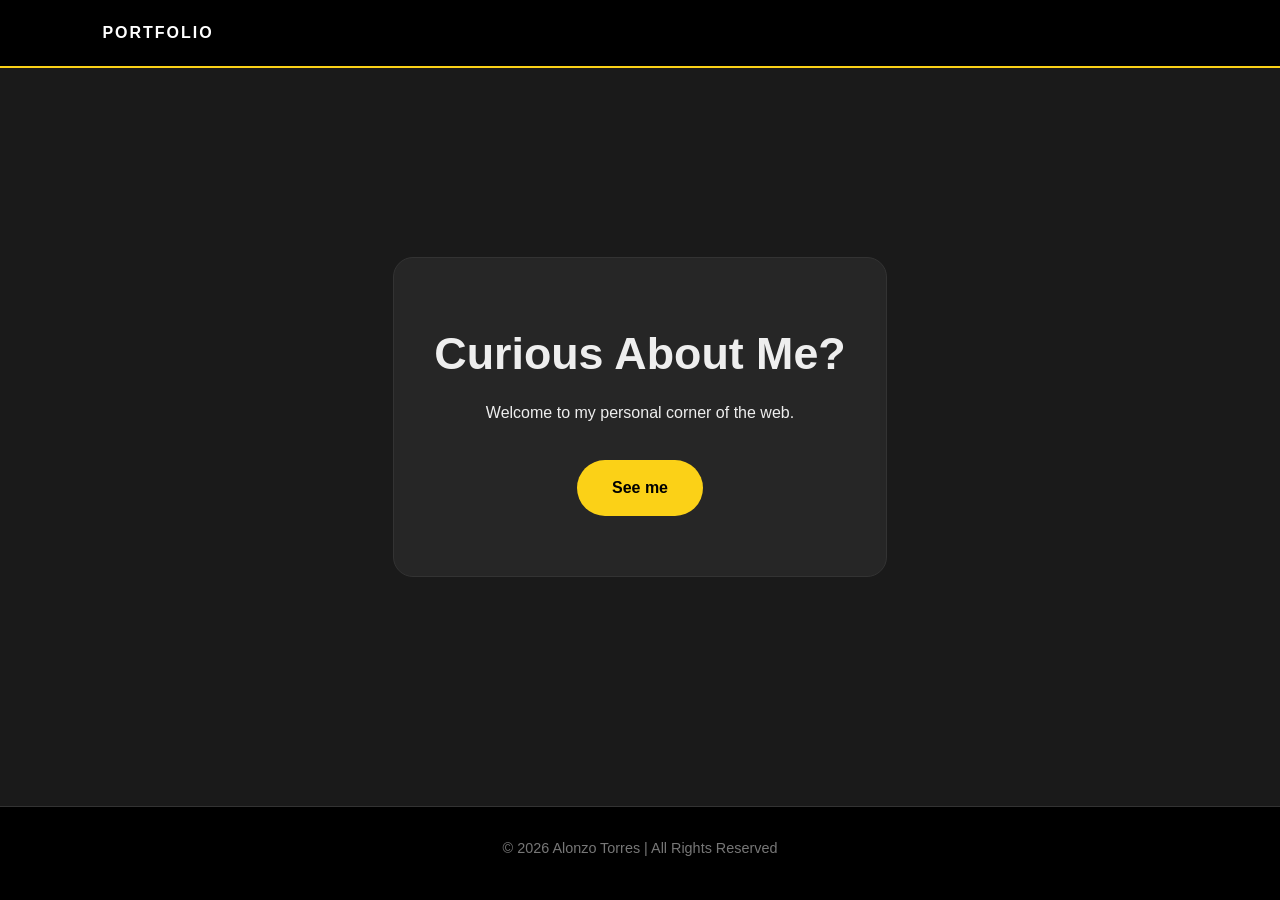
<file: index.html>
<!DOCTYPE html>
<html lang="en">
<head>
    <meta charset="UTF-8">
    <meta name="viewport" content="width=device-width, initial-scale=1.0">
    <title>Alonzo Torres | Home</title>
    <link rel="stylesheet" href="style.css">
</head>
<body>

    <header>
        <div class="logo-text">PORTFOLIO</div>
    </header>

    <main class="home-container">
        <section class="welcome-box">
            <h1>Curious About Me?</h1>
            <p>Welcome to my personal corner of the web.</p>
            <a href="about.html" class="btn-main">See me</a>
        </section>
    </main>

    <footer>
        <p>© 2026 Alonzo Torres | All Rights Reserved</p>
    </footer>

</body>
</html>
</file>
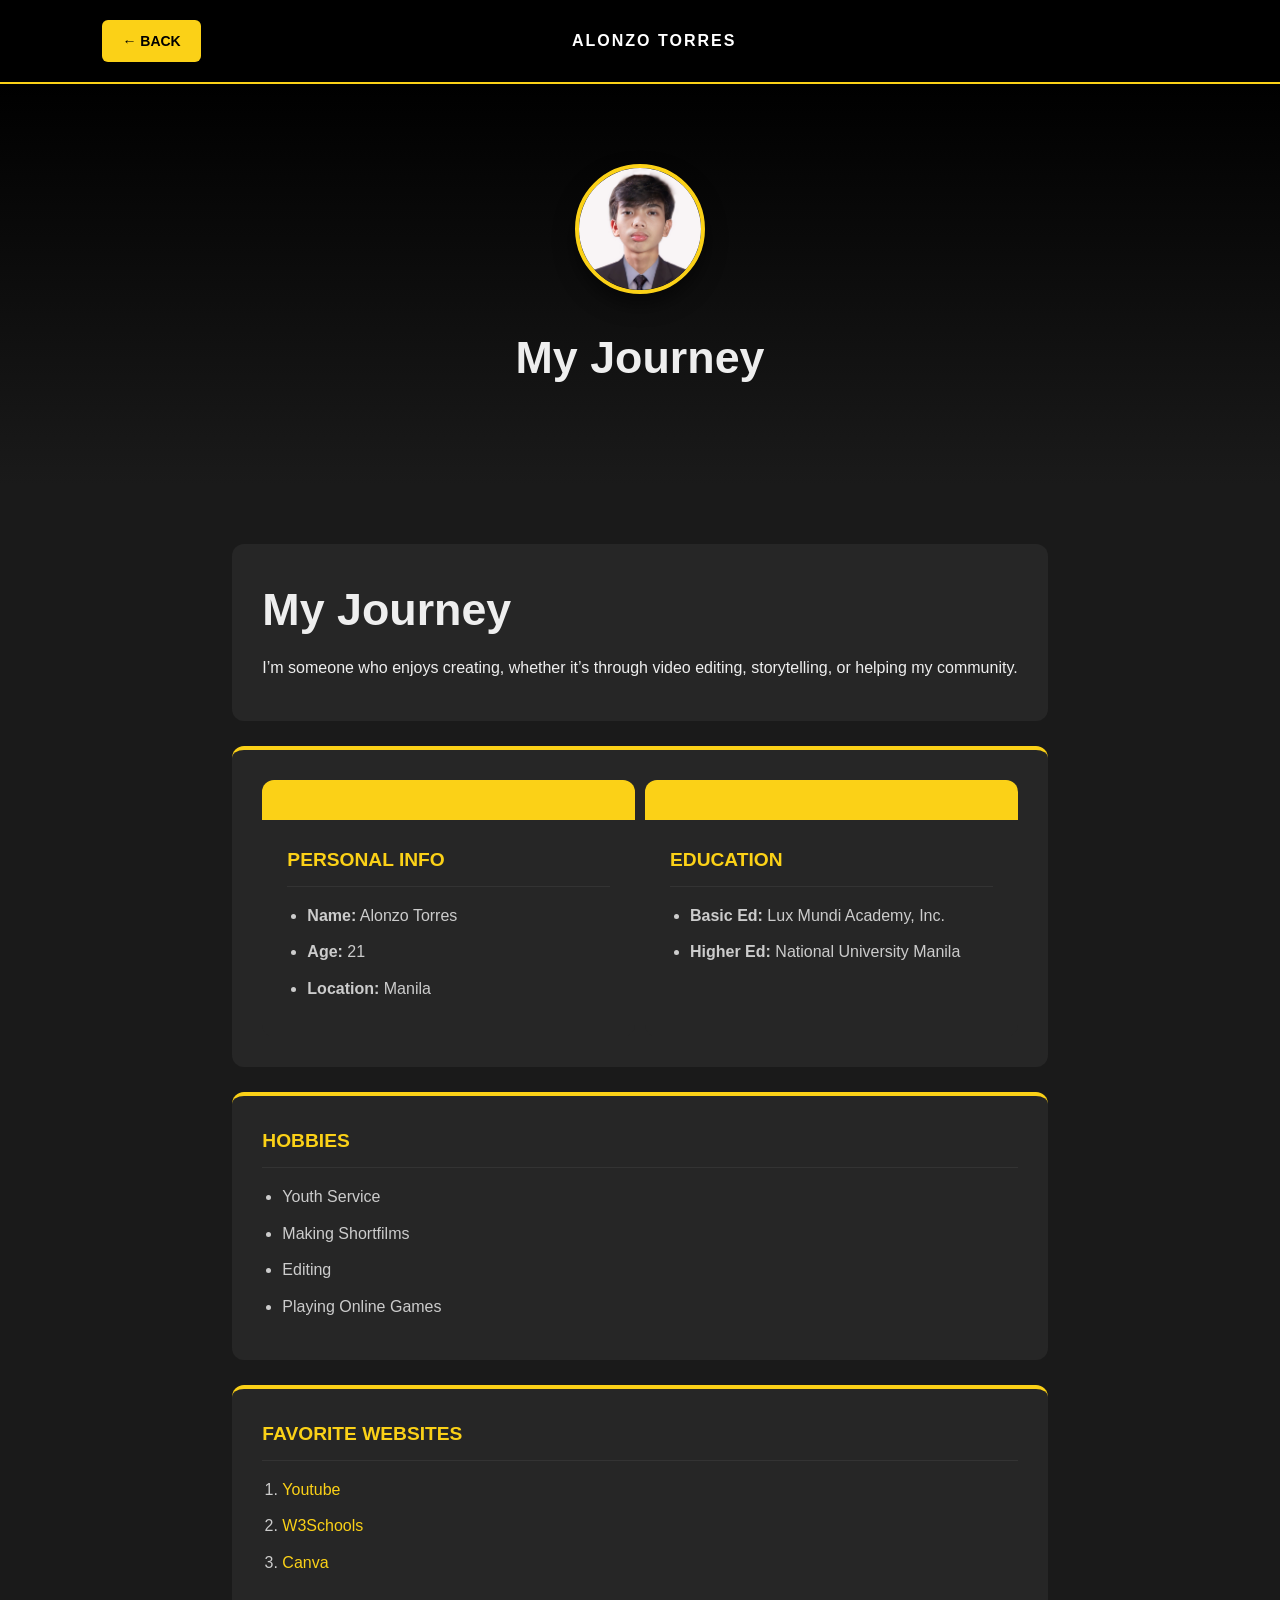
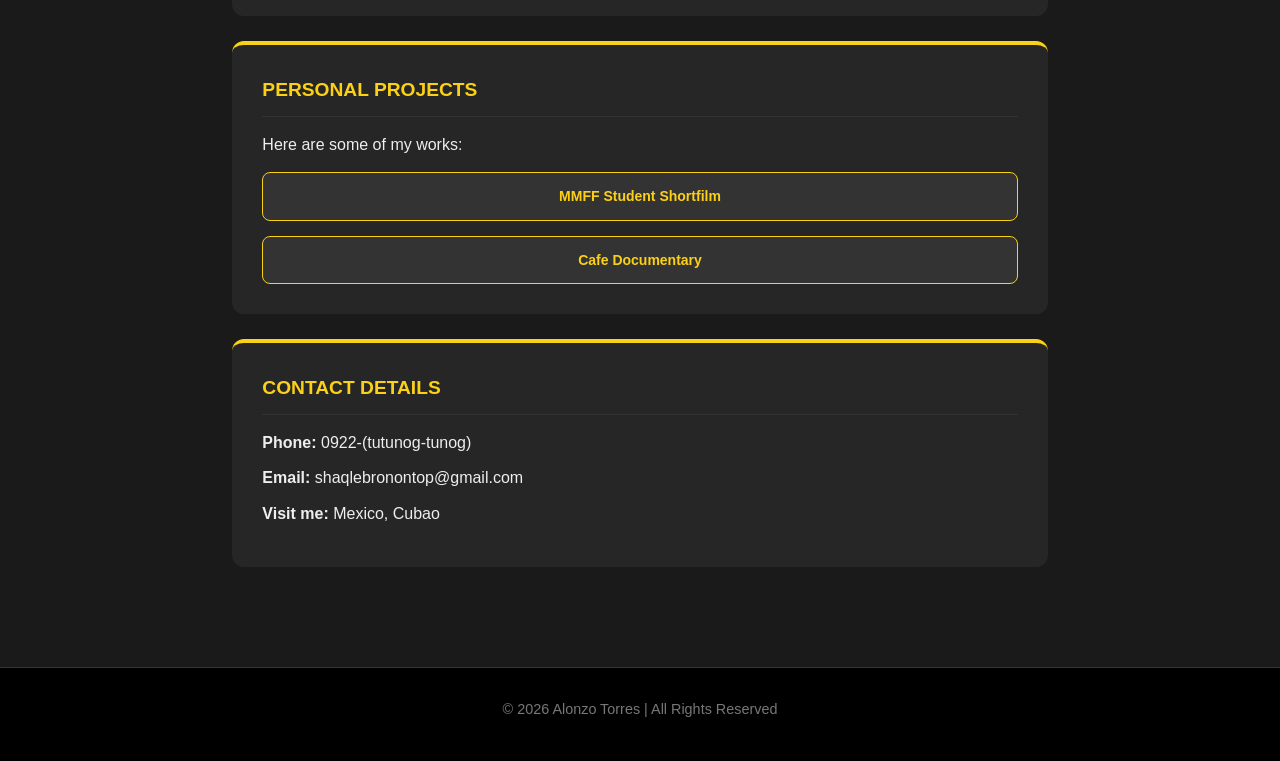
<file: about.html>
<!DOCTYPE html>
<html lang="en">
<head>
    <meta charset="UTF-8">
    <meta name="viewport" content="width=device-width, initial-scale=1.0">
    <title>About Me | Alonzo Torres</title>
    <link rel="stylesheet" href="style.css">
</head>
<body>

    <header>
        <nav>
            <a href="index.html" class="nav-back">← BACK</a>
        </nav>
        <div class="logo-text">ALONZO TORRES</div>
        <div style="width: 70px;"></div>
    </header>

    <div class="hero-section">
        <img src="myphoto.jpg" 
             alt="Profile Photo" class="profile-img" width="130" height="130">
        <h1>My Journey</h1>
    </div>

    <main>

    <section class="intro-section">
        <div class="intro-right">
            <h1>My Journey</h1>
            <p>I’m someone who enjoys creating, whether it’s through video editing, storytelling, or helping my community.</p>
        </div>
    </section>

    <section class="info-grid">
        <div class="info-card">
            <h2>Personal Info</h2>
            <ul>
                <li><strong>Name:</strong> Alonzo Torres</li>
                <li><strong>Age:</strong> 21</li>
                <li><strong>Location:</strong> Manila</li>
            </ul>
        </div>

        <div class="info-card">
            <h2>Education</h2>
            <ul>
                <li><strong>Basic Ed:</strong> Lux Mundi Academy, Inc.</li>
                <li><strong>Higher Ed:</strong> National University Manila</li>
            </ul>
        </div>
    </section>


    <section>
        <h2>Hobbies</h2>
        <ul>
            <li>Youth Service</li>
            <li>Making Shortfilms</li>
            <li>Editing</li>
            <li>Playing Online Games</li>
        </ul>
    </section>

    <section>
        <h2>Favorite Websites</h2>
        <ol>
            <li><a href="https://www.youtube.com" target="_blank" class="site-link">Youtube</a></li>
            <li><a href="https://www.w3schools.com" target="_blank" class="site-link">W3Schools</a></li>
            <li><a href="https://www.canva.com" target="_blank" class="site-link">Canva</a></li>
        </ol>
    </section>

    <section>
        <h2>Personal Projects</h2>
        <p>Here are some of my works:</p>
        <div class="project-links">
            <a href="https://www.youtube.com/watch?v=ZGG1IA83WnM" target="_blank" class="project-btn">MMFF Student Shortfilm</a>
            <a href="https://www.youtube.com/watch?v=-dwVZhhPwG0&t=53s" target="_blank" class="project-btn">Cafe Documentary</a>
        </div>
    </section>

    <section>
        <h2>Contact Details</h2>
        <p><strong>Phone:</strong> 0922-(tutunog-tunog)</p>
        <p><strong>Email:</strong> shaqlebronontop@gmail.com</p>
        <p><strong>Visit me:</strong> Mexico, Cubao</p>
    </section>

</main>

    <footer>
        <p>© 2026 Alonzo Torres | All Rights Reserved</p>
    </footer>

</body>
</html>
</file>
<file: style.css>
/* PART 1: PRE-LAB ANALYSIS

1. Which sections are crowded?
- The main content area looked crowded because all sections were placed in a grid, making everything feel compressed.
- The welcome box on the home page also felt tight due to limited spacing inside.

2. Which elements lack spacing?
- The header elements (logo and navigation) were too close to each other.
- Text inside sections like headings, lists, and paragraphs needed better spacing.
- Sections did not have enough margin between each other, making them look connected.

3. What layout problems do you see?
- The layout was too uniform (all boxes same size), which made it less visually interesting.
- There was no clear separation between important sections.
- Box model properties like margin and padding were not fully optimized.
- Typography spacing (line height and text spacing) needed improvement for better readability.

*/
* {
    margin: 0;
    padding: 0;
    box-sizing: border-box;
}

body {
    background-color: #1a1a1a;
    font-family: 'Segoe UI', Tahoma, Geneva, Verdana, sans-serif;
    color: #eeeeee;
    display: flex;
    flex-direction: column;
    min-height: 100vh;
    line-height: 1.6;
}

header {
    background-color: #000000;
    padding: 20px 8%;
    display: flex;
    justify-content: space-between;
    align-items: center;
    border-bottom: 2px solid #fbd117;
    position: sticky;
    top: 0;
    z-index: 1000;
}
nav {
    display: flex;
    gap: 15px;
}

nav a {
    text-decoration: none;
    font-weight: bold;
    transition: 0.3s;
}

.nav-back {
    background: #fbd117;
    color: #000;
    padding: 10px 20px;
    border-radius: 6px;
    font-size: 14px;
}

.nav-back:hover {
    background: #ffffff;
}

.logo-text {
    color: #fff;
    letter-spacing: 2px;
    font-weight: 800;
}

.hero-section {
    text-align: center;
    padding: 80px 20px;
    background: linear-gradient(180deg, #000000 0%, #1a1a1a 100%);
}

.profile-img {
    border-radius: 50%;
    border: 4px solid #fbd117;
    margin-bottom: 20px;
    box-shadow: 0 10px 20px rgba(0,0,0,0.5);
}
h1 {
    font-size: 2.8rem;
    margin-bottom: 10px;
}

h2 {
    color: #fbd117;
    font-size: 1.2rem;
    text-transform: uppercase;
    margin-bottom: 15px;
    border-bottom: 1px solid #333;
    padding-bottom: 10px;
}

main {
    max-width: 1100px;
    margin: 40px auto;
    padding: 20px;
    display: grid;
    grid-template-columns: repeat(auto-fit, minmax(300px, 1fr));
    gap: 30px;
    flex: 1;
}

section {
    background: #262626;
    padding: 30px;
    border-radius: 12px;
    border-top: 4px solid #fbd117;
    transition: transform 0.3s ease;
}

section:hover {
    transform: translateY(-6px);
    background: #2d2d2d;
}

p {
    margin-bottom: 10px;
}

ul, ol {
    padding-left: 20px;
    margin-top: 10px;
    line-height: 1.8;
}

li {
    margin-bottom: 8px;
    color: #cccccc;
}

a.site-link {
    color: #fbd117;
    text-decoration: none;
}

a.site-link:hover {
    text-decoration: underline;
}

.home-container {
    display: flex;
    justify-content: center;
    align-items: center;
    padding: 40px 20px;
    flex: 1;
}

.welcome-box {
    background: #262626;
    padding: 60px 40px;
    border-radius: 20px;
    text-align: center;
    border: 1px solid #333;
    max-width: 500px;
}

.btn-main {
    display: inline-block;
    padding: 15px 35px;
    background: #fbd117;
    color: #000;
    text-decoration: none;
    border-radius: 50px;
    font-weight: bold;
    margin-top: 25px;
}

footer {
    background: #000;
    padding: 30px 20px;
    text-align: center;
    border-top: 1px solid #333;
    font-size: 0.9rem;
    color: #777;
    margin-top: 40px;
}

.project-links {
    display: flex;
    flex-direction: column;
    gap: 15px;
    margin-top: 15px;
}

.project-btn {
    background: #333;
    color: #fbd117;
    padding: 12px;
    border: 1px solid #fbd117;
    border-radius: 8px;
    text-decoration: none;
    text-align: center;
    font-weight: bold;
    font-size: 14px;
    transition: 0.3s ease;
}

.project-btn:hover {
    background: #fbd117;
    color: #000;
    transform: translateX(5px);
}

main {
    max-width: 900px;
    margin: 40px auto;
    padding: 20px;
    display: flex;
    flex-direction: column;
    gap: 25px;
}

.intro-section {
    display: flex;
    align-items: center;
    gap: 10px;
    background: #262626;
    padding: 30px;
    border-radius: 12px;
    border-top: 0px solid #fbd117;
}

.intro-left {
    flex: 1;
    text-align: center;
}

.intro-right {
    flex: 2;
}

.info-grid {
    display: flex;
    gap: 10px;
}

.info-card {
    flex: 1;
    background: #262626;
    padding: 25px;
    border-radius: 12px;
    border-top: 40px solid #fbd117;
}

@media (max-width: 768px) {
    .intro-section {
        flex-direction: column;
        text-align: center;
    }

    .info-grid {
        flex-direction: column;
    }
}
</file>
